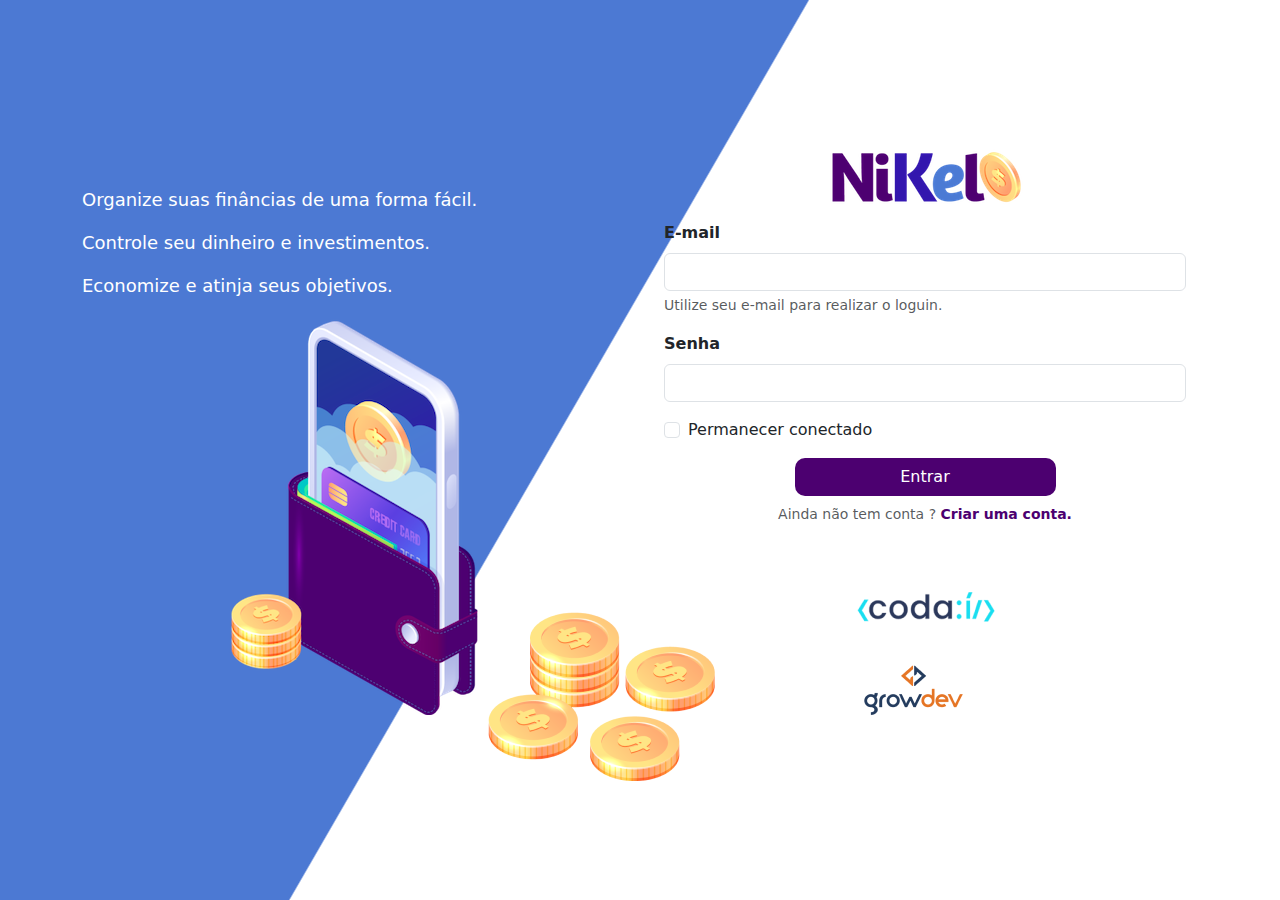
<file: index.html>
<!DOCTYPE html>
<html lang="pt">
  <head>
    <meta charset="UTF-8" />
    <meta http-equiv="X-UA-Compatible" content="IE=edge" />
    <meta name="viewport" content="width=device-width, initial-scale=1.0" />
    <title>Nikel</title>
    <link
      rel="stylesheet"
      href="https://cdn.jsdelivr.net/npm/bootstrap@5.3.0-alpha1/dist/css/bootstrap.min.css"
    />
    <link rel="stylesheet" href="./css/styles.css" />
  </head>
  <body id="login">
    <main>
      <div class="container">
        <div class="row vh-100">
          <div class="col d-flex justify-content-center flex-column my-5">
            <div class="textlogin">
              <p>Organize suas finâncias de uma forma fácil.</p>
              <p>Controle seu dinheiro e investimentos.</p>
              <p>Economize e atinja seus objetivos.</p>
            </div>
            <div class="text-center">
              <img src="./assets/images/pocket.png" alt="image pocket" class="img-fluid"/>
              <img src="./assets/images/coins.png" alt="image coins" class="img-fluid d-none d-md-inline coins"/>
            </div>
          </div>
          <div class="col d-flex justify-content-center my-5 flex-column">
            <div class="container">
              <div class="row">
                <div class="col">
                  <div class="text-center mb-3">
                    <img src="./assets/images/nikel-logo.png" alt="logo nikel" class="img-fluid"/>
                  </div>
                </div>
              </div>
              <div class="row">
                <div class="col">
                  <form id="login-form">
                    <div class="mb-3">
                      <label for="email-input" class="form-label fw-bold">E-mail</label>
                      <input type="email" class="form-control" id="email-input"aria-describedby="emailHelp"/>
                      <div id="emailHelp" class="form-text">
                        Utilize seu e-mail para realizar o loguin.
                      </div>
                    </div>
                    <div class="mb-3">
                      <label for="password-input" class="form-label fw-bold">Senha</label>
                      <input type="password" class="form-control"id="password-input"/>
                    </div>
                    <div class="mb-3 form-check">
                      <input type="checkbox"class="form-check-input"id="session-check"/>
                      <label class="form-check-label" for="session-check">Permanecer conectado</label>
                    </div>
                    <button type="submit" class="btn button-login">
                      Entrar
                    </button>
                  </form>
                </div>
              </div>
              <div class="row">
                <div class="col">
                  <p id="link-conta" class="text-center mt-2 form-text" data-bs-toggle="modal" data-bs-target="#register-Modal"> Ainda não tem conta ? <spam class="link-default fw-bold">Criar uma conta.</spam> </p>
                </div>
              </div>
              <div class="row">
                <div class="col">
                  <div class="text-center mt-5">
                    <img src="./assets/images/codai-logo.png"alt="codai logo"/>
                  </div>
                </div>
                <div class="row">
                    <div class="col">
                      <div class="text-center">
                        <img src="./assets/images/growdev-logo.png" alt="gorwdev logo"/>
                      </div>
                    </div>
              </div>
            </div>
          </div>
        </div>
      </div>


<!-- Modal -->
<div class="modal fade" id="register-Modal" tabindex="-1" aria-labelledby="exampleModalLabel" aria-hidden="true">
  <div class="modal-dialog">
    <div class="modal-content">
      <div class="modal-header">
        <h1 class="modal-title fs-5" id="exampleModalLabel">Crie sua conta</h1>
        <button type="button" class="btn-close" data-bs-dismiss="modal" aria-label="Close"></button>
      </div>
      <form id="create-form">
        <div class="modal-body">
        
          <div class="mb-3">
            <label for="email-create-input" class="form-label fw-bold">E-mail</label>
            <input type="email" class="form-control" id="email-create-input"aria-describedby="emailHelp" required/>
            <div id="emailHelp" class="form-text">
              Utilize seu e-mail para criar a conta.
            </div>
          </div>
          <div class="mb-3">
            <label for="password-create-input" class="form-label fw-bold">Senha</label>
            <input type="password" class="form-control"id="password-create-input" required/>
            <div id="emailHelp" class="form-text">
              Utilize uma senha fácil de lembrar e anote para não se esquecer.
            </div>
          </div> 
        </div>
          <div class="modal-footer">
            <button type="button" class="btn btn-secondary button-cancel" data-bs-dismiss="modal">Cancelar</button>
            <button type="submit" class="btn button-default">Criar conta</button>
        </div>
      </form>
    </div>
  </div>
</div>
    </main>
    <script
      src="https://cdn.jsdelivr.net/npm/bootstrap@5.3.0-alpha1/dist/js/bootstrap.bundle.min.js"
      integrity="sha384-w76AqPfDkMBDXo30jS1Sgez6pr3x5MlQ1ZAGC+nuZB+EYdgRZgiwxhTBTkF7CXvN"
      crossorigin="anonymous"
    ></script>
    <script src="./js/index.js"></script>
  </body>
</html>
</file>
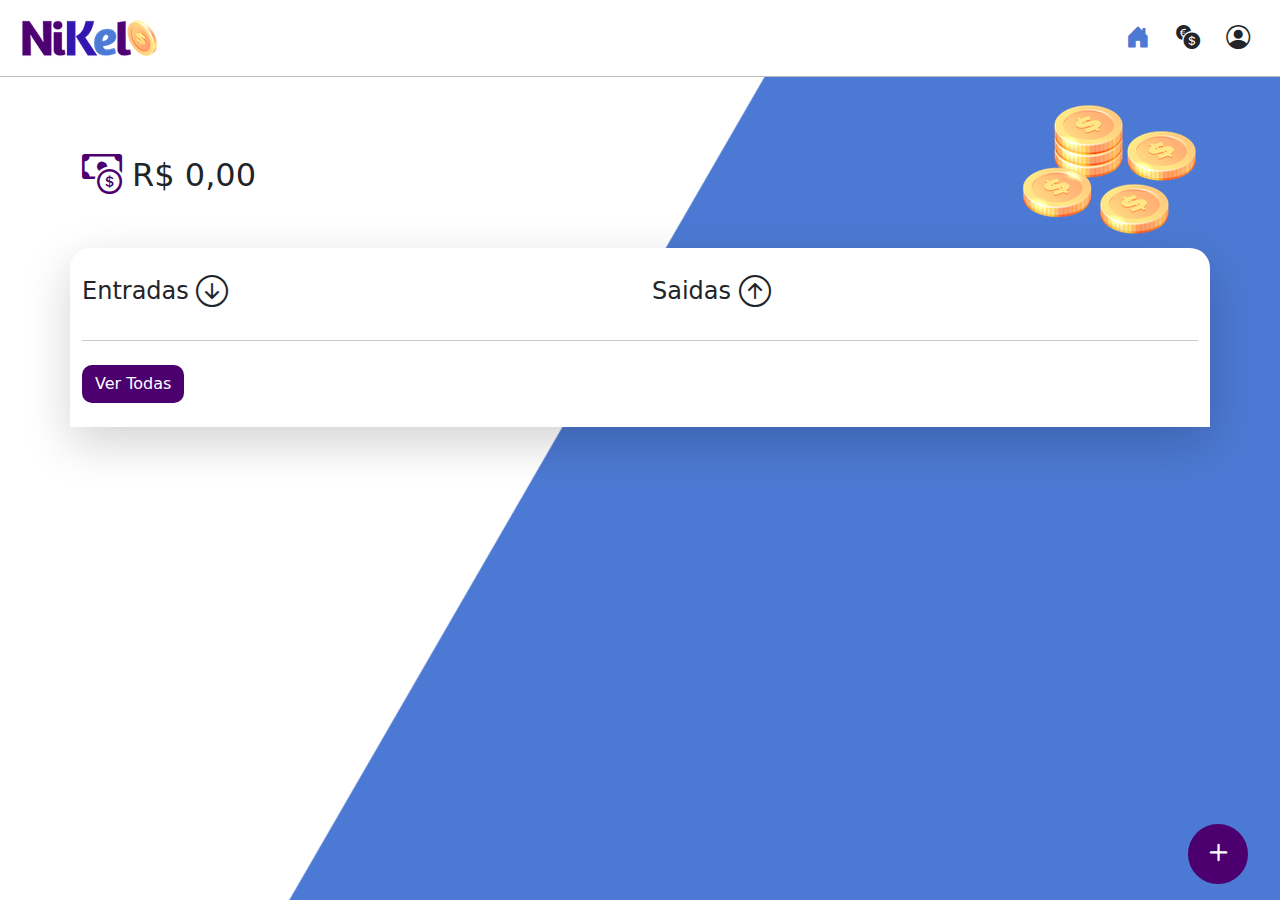
<file: home.html>
<!DOCTYPE html>
<html lang="pt">
  <head>
    <meta charset="UTF-8" />
    <meta http-equiv="X-UA-Compatible" content="IE=edge" />
    <meta name="viewport" content="width=device-width, initial-scale=1.0" />
    <title>Nikel - Home</title>
    <link
      rel="stylesheet"
      href="https://cdn.jsdelivr.net/npm/bootstrap@5.3.0-alpha1/dist/css/bootstrap.min.css"
    />
    <link
      rel="stylesheet"
      href="https://cdn.jsdelivr.net/npm/bootstrap-icons@1.10.3/font/bootstrap-icons.css"
    />
    <link rel="stylesheet" href="./css/styles.css" />
  </head>
  <body id="app">
    <header>
      <nav class="navbar navbar-expand navbar-light bg-white">
        <div class="container-fluid">
          <a class="navbar-brand" href="#">
            <img
              src="./assets/images/nikel-small-logo.png"
              class="img-fluid"
              alt="nikel logo"
            />
          </a>
          <div class="collapse navbar-collapse" id="navbarTogglerDemo03"></div>
          <div class="d-flex menu">
            <a href="home.html"
              ><button class="btn" type="button">
                <i
                  class="bi bi-house-door-fill color-secundary fs-4"
                ></i></button
            ></a>
            <a href="transactions.html"
              ><button class="btn" type="button">
                <i class="bi bi-currency-exchange fs-4"></i></button
            ></a>
            <div class="dropdown">
              <button
                class="btn"
                type="button"
                data-bs-toggle="dropdown"
                aria-expanded="false"
              >
                <i class="bi bi-person-circle fs-4"></i>
              </button>
              <ul class="dropdown-menu logout">
                <li><button class="dropdown-item" id="button-logout">Sair</button></li>
              </ul>
            </div>
          </div>
        </div>
      </nav>
    </header>
    <main>
      <div class="container-lg">
        <div class="row">
          <div class="col mt-4 d-flex justify-content-start align-items-center">
            <i class="bi bi-cash-coin color-primary fs-1 icon-detail"></i>
            <span class="fs-2" id="total">R$ 0,00</span>
          </div>
          <div class="col d-flex mt-4 justify-content-end">
            <div class="text-center">
              <img src="./assets/images/coins-small.png" alt="image-coins" />
            </div>
          </div>
        </div>
        <div class="row">
          <div class="col-12 info shadow-lg">
            <div class="container">
              <div class="row">
                <div class="col-6">
                  <span class="fs-4"
                    >Entradas
                    <i class="bi bi-arrow-down-circle fs-2 align-middle"></i
                  ></span>
                </div>
                <div class="col-6">
                  <span class="fs-4"
                    >Saidas
                    <i class="bi bi-arrow-up-circle fs-2 align-middle"></i
                  ></span>
                </div>
                <div class="col-12 my-2">
                  <hr>
                </div>
                <div class="row">
                  <div class="col-6">
                    <div class="container p-0" id="cash-in-list">
                      
                    </div>
                  </div>
                  <div class="col-6">
                    <div class="container p-0" id="cash-out-list">
                      
                  </div>
                  </div>
                  <div class="col-12 mb-4">
                    <button type="button" class="btn button-default" id="transactions-button"> Ver Todas</button>
                </div>
              </div>
            </div>
          </div>
        </div>
      </div>
      <button class="btn button-float"  data-bs-toggle="modal" data-bs-target="#transaction-modal"><i class="bi bi-plus"></i></button>
      <!--Modal-->
      <div class="modal fade" id="transaction-modal" tabindex="-1" aria-labelledby="exampleModalLabel" aria-hidden="true">
        <div class="modal-dialog">
          <div class="modal-content">
            <div class="modal-header">
              <h1 class="modal-title fs-5" id="exampleModalLabel">Adicionar lançamento</h1>
              <button type="button" class="btn-close" data-bs-dismiss="modal" aria-label="Close"></button>
            </div>
            <form id="transaction-form">
              <div class="modal-body">
                <div class="mb-3">
                  <label for="value-input" class="form-label fw-bold">Valor</label>
                  <input step="any" type="number" class="form-control" id="value-input"aria-describedby="emailHelp" required/>
                </div>
                <div class="mb-3">
                  <label for="description-input" class="form-label fw-bold">Descrição</label>
                  <input type="text" class="form-control"id="description-input" required/>
                </div> 
                <div class="mb-3">
                  <label for="date-input" class="form-label fw-bold">Data</label>
                  <input type="date" class="form-control"id="date-input" required/>
                </div>
                <div class="mb-3">
                  <div class="form-check form-check-inline">
                    <input class="form-check-input" type="radio" name="type-input" id="inlineRadio1" value="1" checked>
                    <label class="form-check-label" for="inlineRadio1">Entrada</label>
                  </div>
                  <div class="form-check form-check-inline">
                    <input class="form-check-input" type="radio" name="type-input" id="inlineRadio2" value="2">
                    <label class="form-check-label" for="inlineRadio2">Saida</label>
                  </div>
                </div>
              </div>
                <div class="modal-footer">
                  <button type="button" class="btn btn-secondary button-cancel" data-bs-dismiss="modal">Cancelar</button>
                  <button type="submit" class="btn button-default">Adicionar</button>
              </div>
            </form>
          </div>
        </div>
      </div>
    </main>
    <script
      src="https://cdn.jsdelivr.net/npm/bootstrap@5.3.0-alpha1/dist/js/bootstrap.bundle.min.js"
      integrity="sha384-w76AqPfDkMBDXo30jS1Sgez6pr3x5MlQ1ZAGC+nuZB+EYdgRZgiwxhTBTkF7CXvN"
      crossorigin="anonymous"
    ></script>
    <script src="./js/home.js"></script>
  </body>
</html>
</file>
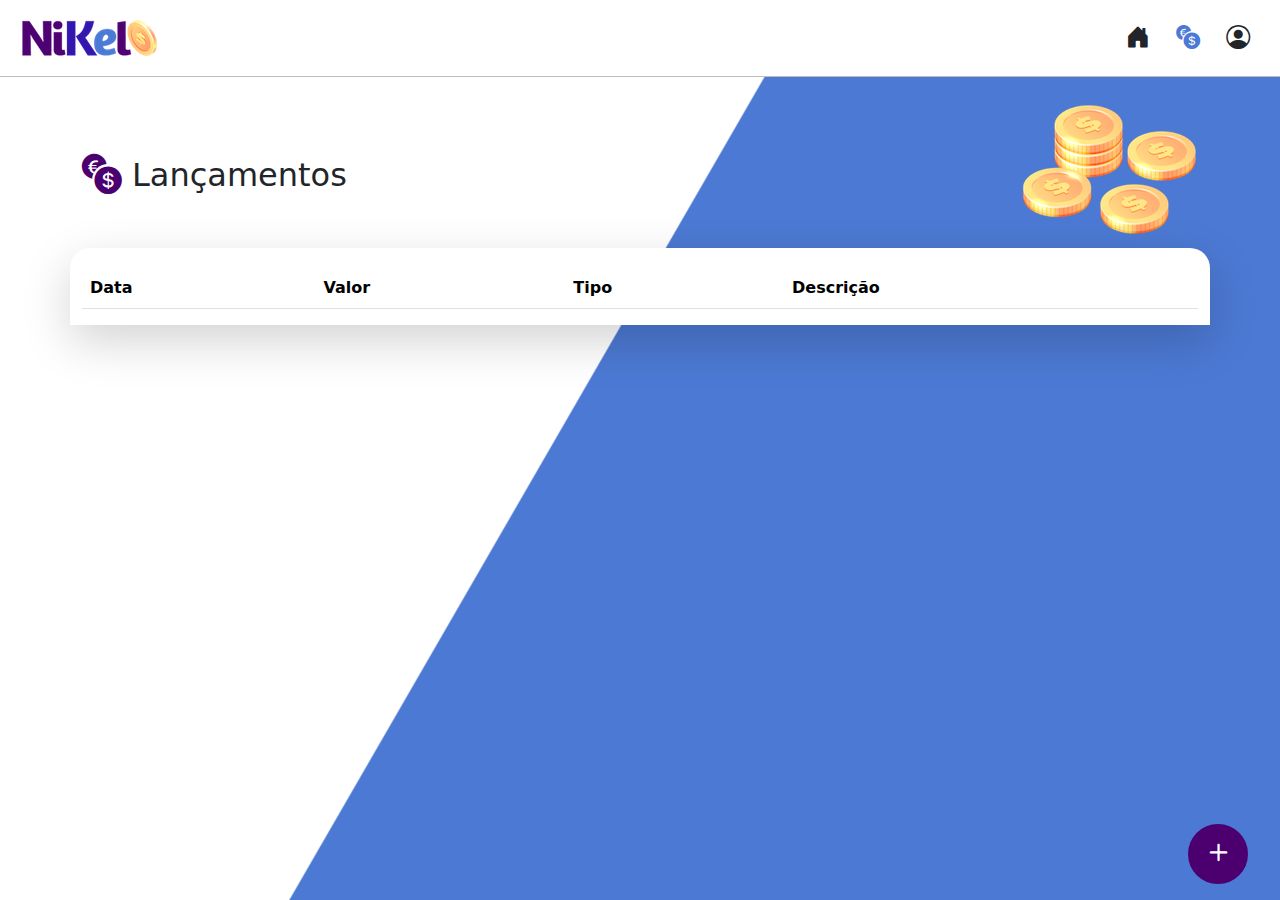
<file: transactions.html>
<!DOCTYPE html>
<html lang="pt">
  <head>
    <meta charset="UTF-8" />
    <meta http-equiv="X-UA-Compatible" content="IE=edge" />
    <meta name="viewport" content="width=device-width, initial-scale=1.0" />
    <title>Nikel - Transações</title>
    <link
      rel="stylesheet"
      href="https://cdn.jsdelivr.net/npm/bootstrap@5.3.0-alpha1/dist/css/bootstrap.min.css"
    />
    <link
      rel="stylesheet"
      href="https://cdn.jsdelivr.net/npm/bootstrap-icons@1.10.3/font/bootstrap-icons.css"
    />
    <link rel="stylesheet" href="./css/styles.css" />
  </head>
  <body id="app">
    <header>
      <nav class="navbar navbar-expand navbar-light bg-white">
        <div class="container-fluid">
          <a class="navbar-brand" href="#">
            <img
              src="./assets/images/nikel-small-logo.png"
              class="img-fluid"
              alt="nikel logo"
            />
          </a>
          <div class="collapse navbar-collapse" id="navbarTogglerDemo03"></div>
          <div class="d-flex menu">
            <a href="home.html"
              ><button class="btn" type="button">
                <i class="bi bi-house-door-fill fs-4"></i></button
            ></a>
            <a href="transactions.html"
              ><button class="btn" type="button">
                <i
                  class="bi bi-currency-exchange color-secundary fs-4"
                ></i></button
            ></a>
            <div class="dropdown">
              <button
                class="btn"
                type="button"
                data-bs-toggle="dropdown"
                aria-expanded="false"
              >
                <i class="bi bi-person-circle fs-4"></i>
              </button>
              <ul class="dropdown-menu logout">
                <li>
                  <button class="dropdown-item" id="button-logout">Sair</button>
                </li>
              </ul>
            </div>
          </div>
        </div>
      </nav>
    </header>
    <main>
      <div class="container-lg">
        <div class="row">
          <div class="col mt-4 d-flex justify-content-start align-items-center">
            <i
              class="bi bi-currency-exchange color-primary fs-1 icon-detail"
            ></i>
            <span class="fs-2">Lançamentos</span>
          </div>
          <div class="col d-flex mt-4 justify-content-end">
            <div class="text-center">
              <img src="./assets/images/coins-small.png" alt="image-coins" />
            </div>
          </div>
        </div>
        <div class="row">
          <div class="col-12 info shadow-lg">
            <div class="container">
              <div class="row">
                <div class="col">
                  <table class="table">
                    <thead>
                      <tr>
                        <th scope="col">Data</th>
                        <th scope="col">Valor</th>
                        <th scope="col">Tipo</th>
                        <th scope="col">Descrição</th>
                      </tr>
                    </thead>
                    <tbody id="transactions-list"></tbody>
                  </table>
                </div>
              </div>
            </div>
          </div>
        </div>
        <button
          class="btn button-float"
          data-bs-toggle="modal"
          data-bs-target="#transaction-modal"
        >
          <i class="bi bi-plus"></i>
        </button>
      </div>
      <!--Modal-->
      <div
        class="modal fade"
        id="transaction-modal"
        tabindex="-1"
        aria-labelledby="exampleModalLabel"
        aria-hidden="true"
      >
        <div class="modal-dialog">
          <div class="modal-content">
            <div class="modal-header">
              <h1 class="modal-title fs-5" id="exampleModalLabel">
                Adicionar lançamento
              </h1>
              <button
                type="button"
                class="btn-close"
                data-bs-dismiss="modal"
                aria-label="Close"
              ></button>
            </div>
            <form id="transaction-form">
              <div class="modal-body">
                <div class="mb-3">
                  <label for="value-input" class="form-label fw-bold"
                    >Valor</label
                  >
                  <input
                    type="number"
                    class="form-control"
                    id="value-input"
                    aria-describedby="emailHelp"
                  />
                </div>
                <div class="mb-3">
                  <label for="description-input" class="form-label fw-bold"
                    >Descrição</label
                  >
                  <input
                    type="text"
                    class="form-control"
                    id="description-input"
                  />
                </div>
                <div class="mb-3">
                  <label for="date-input" class="form-label fw-bold"
                    >Data</label
                  >
                  <input type="date" class="form-control" id="date-input" />
                </div>
                <div class="mb-3">
                  <div class="form-check form-check-inline">
                    <input
                      class="form-check-input"
                      type="radio"
                      name="type-input"
                      id="inlineRadio1"
                      value="1"
                      checked
                    />
                    <label class="form-check-label" for="inlineRadio1"
                      >Entrada</label
                    >
                  </div>
                  <div class="form-check form-check-inline">
                    <input
                      class="form-check-input"
                      type="radio"
                      name="type-input"
                      id="inlineRadio2"
                      value="2"
                    />
                    <label class="form-check-label" for="inlineRadio2"
                      >Saida</label
                    >
                  </div>
                </div>
              </div>
              <div class="modal-footer">
                <button
                  type="button"
                  class="btn btn-secondary button-cancel"
                  data-bs-dismiss="modal"
                >
                  Cancelar
                </button>
                <button type="submit" class="btn button-default">
                  Adicionar
                </button>
              </div>
            </form>
          </div>
        </div>
      </div>
    </main>
    <script
      src="https://cdn.jsdelivr.net/npm/bootstrap@5.3.0-alpha1/dist/js/bootstrap.bundle.min.js"
      integrity="sha384-w76AqPfDkMBDXo30jS1Sgez6pr3x5MlQ1ZAGC+nuZB+EYdgRZgiwxhTBTkF7CXvN"
      crossorigin="anonymous"
    ></script>
    <script src="./js/transactions.js"></script>
  </body>
</html>
</file>
<file: css/styles.css>
#login {
    background:  linear-gradient(120deg, #4c79d3 44.9%, #ffffff 45%) no-repeat fixed;
}

#app {
    background:  linear-gradient(120deg, #ffffff 44.9%, #4c79d3 45%) no-repeat fixed;
}

header {
    border-bottom: 1px solid #bebcbc;
    padding: 5px;
    background-color: white;
}

.color-primary {
    color: #4c0070;
}

.color-secundary {
    color: #4c79d3;
}

.icon-detail {
    font-size: 50px;
    margin-right: 10px;
    vertical-align: middle;
}



.textlogin {
    color: white;
    font-size: 18px;
    font-weight: 500;
}

.coins {
    position: absolute;
    bottom: 100px;
    background-size: cover;

}

.button-login {
    border-radius: 10px;
    background-color: #4c0070;
    color: white;
    width: 50%;
    margin: 0 25%;
}

.button-login:hover, .button-default:hover {
    background: #4c79d3;
    color: white;
}

.button-default {
    border-radius: 10px;
    background-color: #4c0070;
    color: white;

}
.button-cancel {
    border-radius: 10px;

}

.button-float {
    border-radius: 100%;
    height: 60px;
    width: 60px;
    position: fixed;
    bottom: 1rem;
    right: 2rem;
    font-size: 35px;
    border: 2px solid #4c0070;
    background-color:#4c0070;
    color: white;
    padding: 0 !important;
}

.button-float:hover {
    border: 2px solid #4c79d3;
    background-color: white;
    color: #4c79d3;
}


.link-default {
    color:#4c0070;
    cursor: pointer;
}

.link-default:hover  {
    color: #4c79d3;
}

.info {
    background-color: white;
    border-radius: 20px 20px 0px 0px;
    padding: 20px 0px 0px;
}

.logout {
    min-width: 4rem !important;
}
</file>
